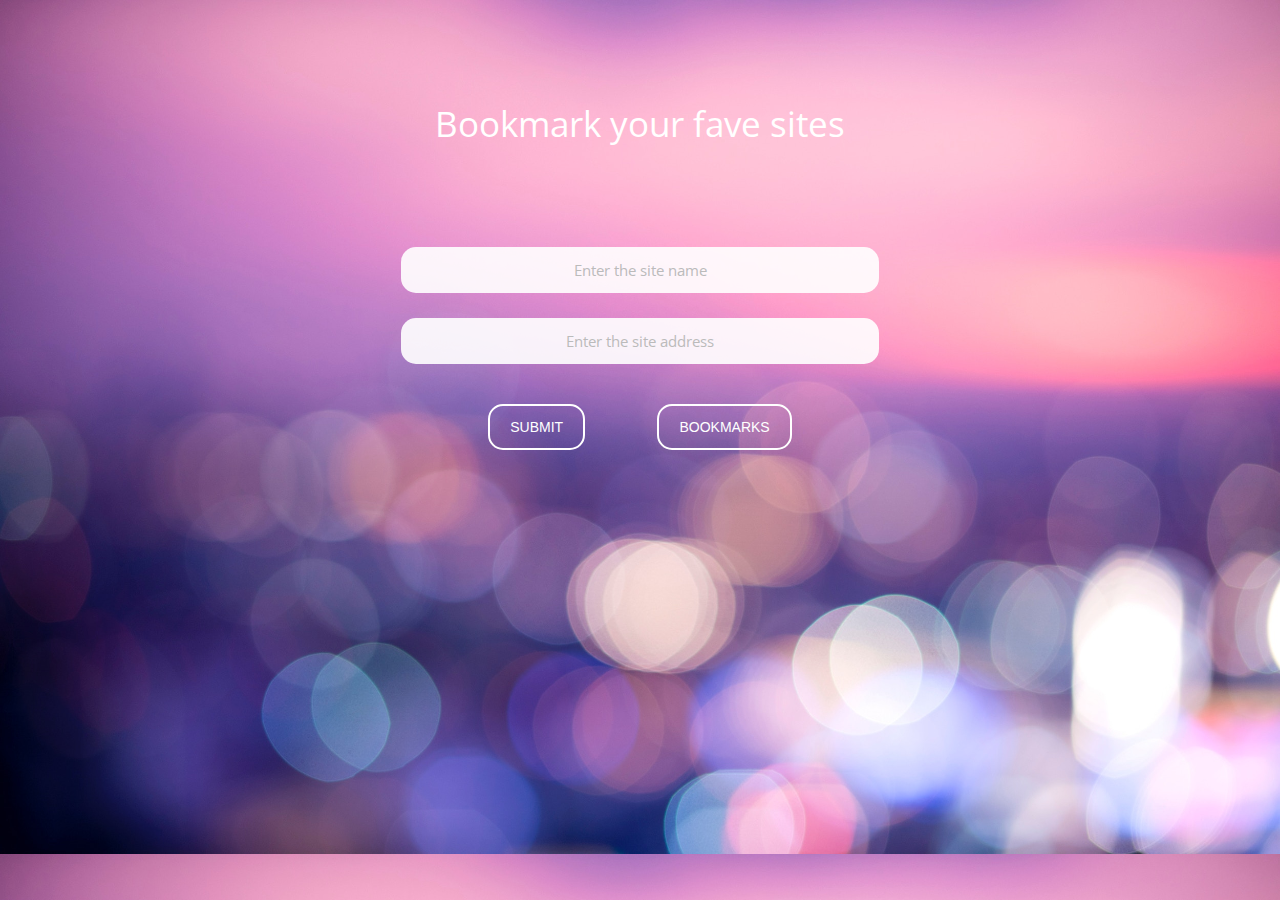
<file: bookmark.html>
<!doctype html>
<html lang="en">
    <head>
        <meta charset="utf-8">
        <title>Bookmark for You</title>
        <link rel="stylesheet" href="css/base.css">
        <link rel="stylesheet" href="https://use.fontawesome.com/releases/v5.5.0/css/all.css" integrity="sha384-B4dIYHKNBt8Bc12p+WXckhzcICo0wtJAoU8YZTY5qE0Id1GSseTk6S+L3BlXeVIU" crossorigin="anonymous">       
    </head>
    <body class="bookmark_body">

        <!-- back button -->
        <a href="index.html" class="back_button">
            <i class="fas fa-angle-double-left"></i>
        </a>

        <div class="bookmark_title">
            Bookmark your fave sites
        </div>

        <!-- bookmark form -->
        <div class="bookmark_wrap">
            <form class="bookmark_form">
                <input type="text" placeholder="Enter the site name" class="bookmark_input_title" />
                <input type="text" placeholder="Enter the site address" class="bookmark_input_url" />
                <div class="bookmark_btn_wrap">
                    <button type="submit" class="bookmark_submit_btn">SUBMIT</button>
                    <button class="bookmark_list_open">BOOKMARKS</button>
                </div>
            </form>
        </div>

        <!-- bookmarks list -->
        <div class="bookmarks_list hidden">
            <button class="bookmarks_list_exit">
                <i class="fas fa-times"></i>
            </button>
            <div class="bookmarks_list_wrap">
                <div class="no-bookmark hidden">
                    Nothing saved <i class="far fa-frown"></i>
                </div>
            </div>
        </div>

        <script src="js/bookmark.js"></script>
    </body>
    </html>
</file>
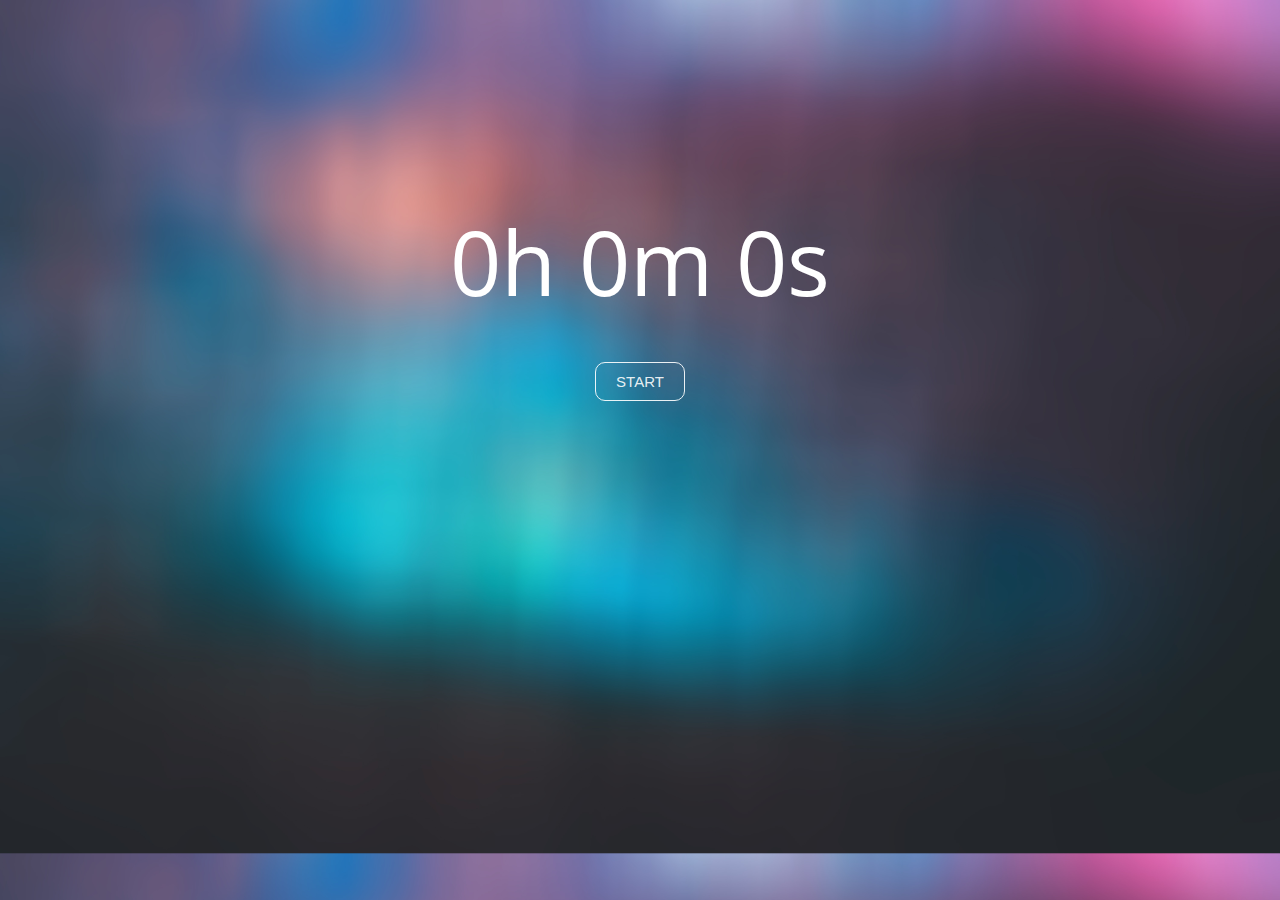
<file: timer.html>
<!doctype html>
<html lang="en">
    <head>
        <meta charset="utf-8">
        <title>Timer for You</title>
        <link rel="stylesheet" href="css/base.css">
        <link rel="stylesheet" href="https://use.fontawesome.com/releases/v5.5.0/css/all.css" integrity="sha384-B4dIYHKNBt8Bc12p+WXckhzcICo0wtJAoU8YZTY5qE0Id1GSseTk6S+L3BlXeVIU" crossorigin="anonymous">       
    </head>
    <body class="timer_body">

        <!-- back button -->
        <a href="index.html" class="back_button">
            <i class="fas fa-angle-double-left"></i>
        </a>

        <div class="timer_wrap">
   
            <form class="timer_form">
                <div class="timer_clock">0h 0m 0s</div>
                <div class="timer_btns">
                    <button class="timer_btn">
                        START
                    </button>
                    <button class="timer_btn_stop hidden">
                        STOP
                    </button>
                    <button class="timer_btn_save hidden">
                        SAVE
                    </button>
                </div>
            </form>

        </div>

        <script src="js/timer.js"></script>
    </body>
    </html>
</file>
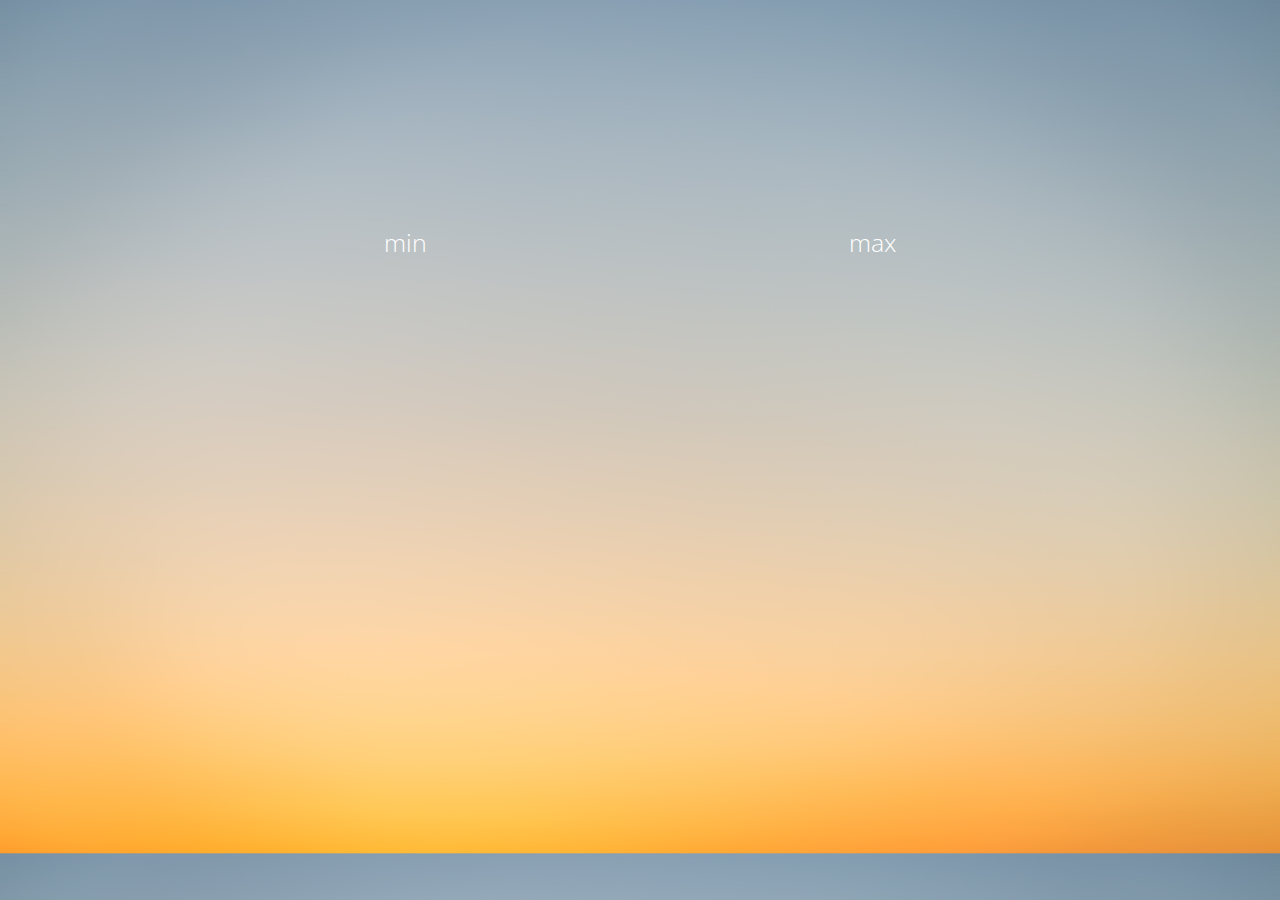
<file: weather.html>
<!doctype html>
<html lang="en">
    <head>
        <meta charset="utf-8">
        <title>Weather for You</title>
        <link rel="stylesheet" href="css/base.css">
        <link rel="stylesheet" href="https://use.fontawesome.com/releases/v5.5.0/css/all.css" integrity="sha384-B4dIYHKNBt8Bc12p+WXckhzcICo0wtJAoU8YZTY5qE0Id1GSseTk6S+L3BlXeVIU" crossorigin="anonymous">       
    </head>
    <body class="weather_body">

        <!-- back button -->
        <a href="index.html" class="back_button">
            <i class="fas fa-angle-double-left"></i>
        </a>

        <div class="weather_wrap">
            <div class="weather_place"></div>
            <div class="weather_description"></div>
            <div class="weather_temp_wrap">
                <div class="weather_temp_min">min</div>
                <div class="weather_temp"></div>
                <div class="weather_temp_max">max</div>
            </div>
        </div>

        <script src="js/weather.js"></script>
    </body>
    </html>
</file>
<file: css/base.css>
@import url('https://fonts.googleapis.com/css?family=Signika:300,400,600,700');
@import url('https://fonts.googleapis.com/css?family=Open+Sans:300,400,600,700');
@import "global.css";
@import "index.css";
@import "weather.css";
@import "todo.css";
@import "bookmark.css";
@import "timer.css";

/* hidden */
.hidden {
    display: none;
}
</file>
